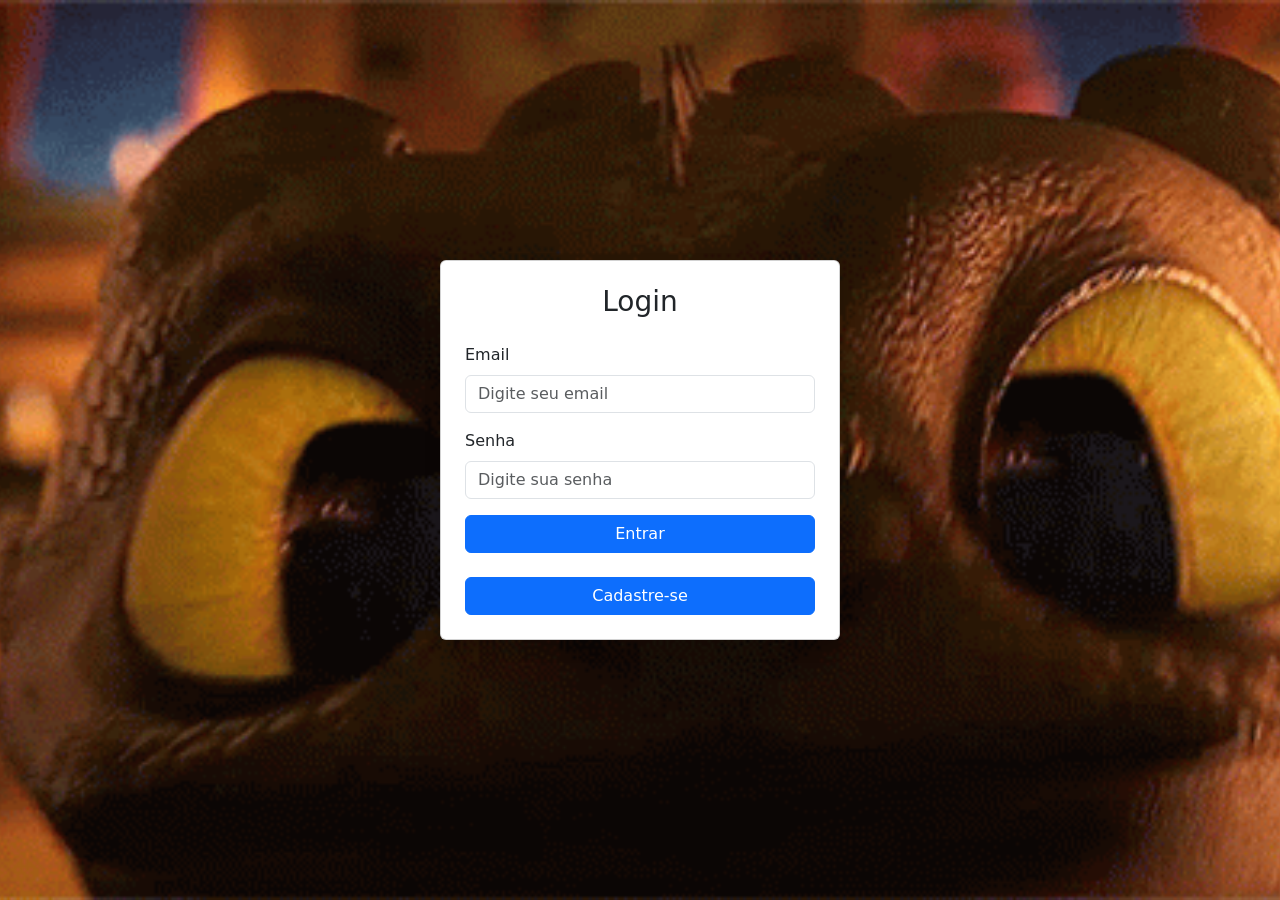
<file: index.html>
<!DOCTYPE html>
<html>
<head>
    <meta charset="UTF-8" />
    <title>Fórum Banguela de Como Treinar Seu Dragão</title>
 <link href="https://cdn.jsdelivr.net/npm/bootstrap@5.3.3/dist/css/bootstrap.min.css" rel="stylesheet">
<link rel="stylesheet" href="style.css">
</head>
<body>
    
<body id="corpo"class="bg-light">

  <div class="container d-flex justify-content-center align-items-center vh-100">
    <div class="card shadow p-4" style="width: 100%; max-width: 400px;">

      <h3 class="text-center mb-4">Login</h3>

      <form>
        <div class="mb-3">
          <label class="form-label">Email</label>
          <input type="email" class="form-control" placeholder="Digite seu email">
        </div>

        <div class="mb-3">
          <label class="form-label">Senha</label>
          <input type="password" class="form-control" placeholder="Digite sua senha">
        </div>

      </form>
<a href="pagina.html"></a>
<button type="button" class="btn btn-primary w-100" onclick="window.location.href='pagina.html'">Entrar</button>

<br>


<a href="home.html"></a>
<button type="button" class="btn btn-primary w-100" onclick="window.location.href='home.html'">Cadastre-se</small>
    </div>
  </div>


</div>




</body>
</html>
</file>
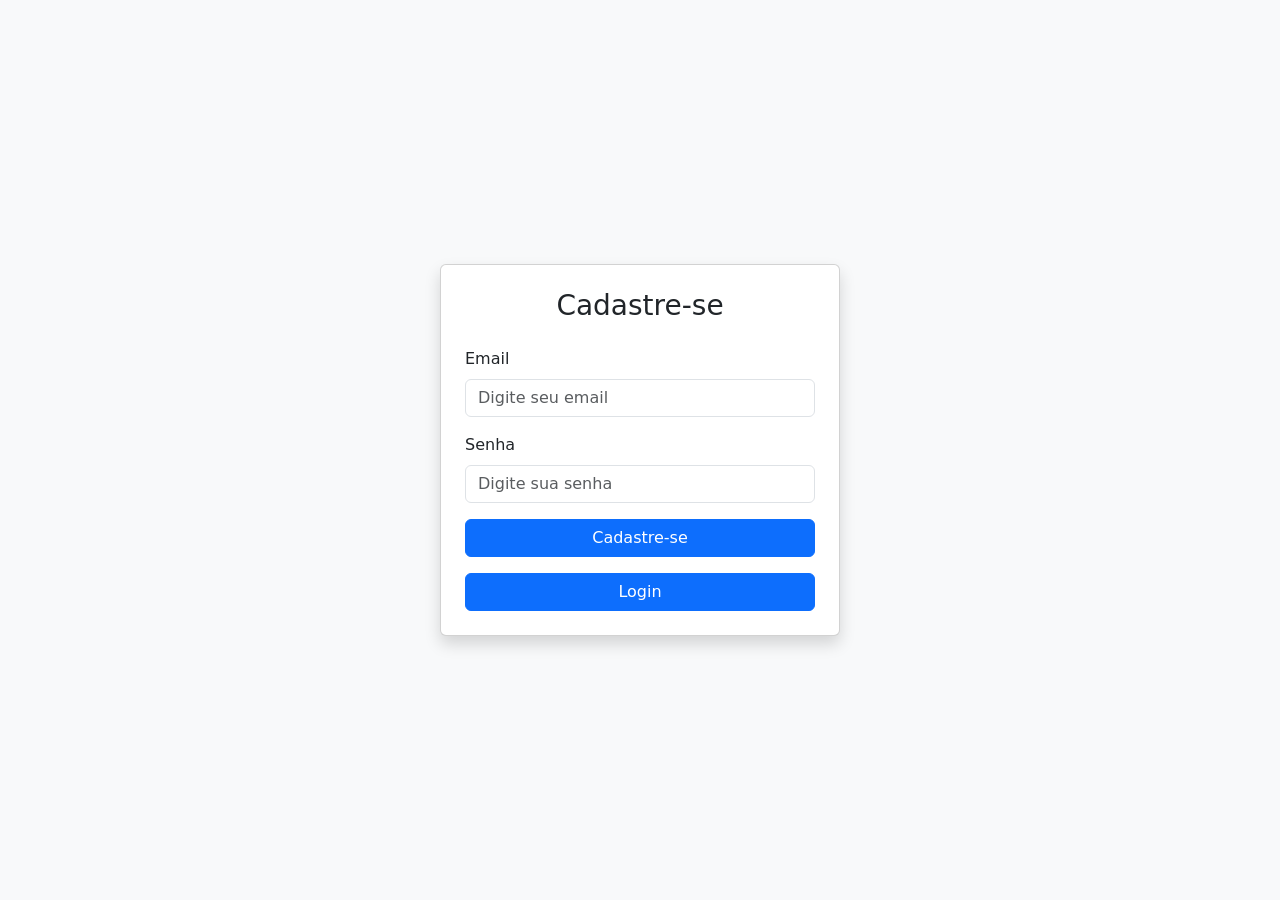
<file: home.html>
<!DOCTYPE html>
<html>
<head>
    <meta charset="UTF-8" />
    <title>Fórum Banguela de Como Treinar Seu Dragão</title>
 <link href="https://cdn.jsdelivr.net/npm/bootstrap@5.3.3/dist/css/bootstrap.min.css" rel="stylesheet">
<link rel="stylesheet" href="style.css">
</head>
<body>
    
<body class="bg-light">

  <div class="container d-flex justify-content-center align-items-center vh-100">
    <div class="card shadow p-4" style="width: 100%; max-width: 400px;">

      <h3 class="text-center mb-4">Cadastre-se</h3>

      <form>
        <div class="mb-3">
          <label class="form-label">Email</label>
          <input type="email" class="form-control" placeholder="Digite seu email">
        </div>

        <div class="mb-3">
          <label class="form-label">Senha</label>
          <input type="password" class="form-control" placeholder="Digite sua senha">
        </div>

<button type="button" class="btn btn-primary w-100" onclick="window.location.href='index.html'">Cadastre-se</button>
      </form>

      <div class="text-center mt-3">
       <button type="button" class="btn btn-primary w-100" onclick="window.location.href='index.html'">Login</button>
      </div>

    </div>
  </div>


</div>







</body>
</html>












</body>
</html>
</file>
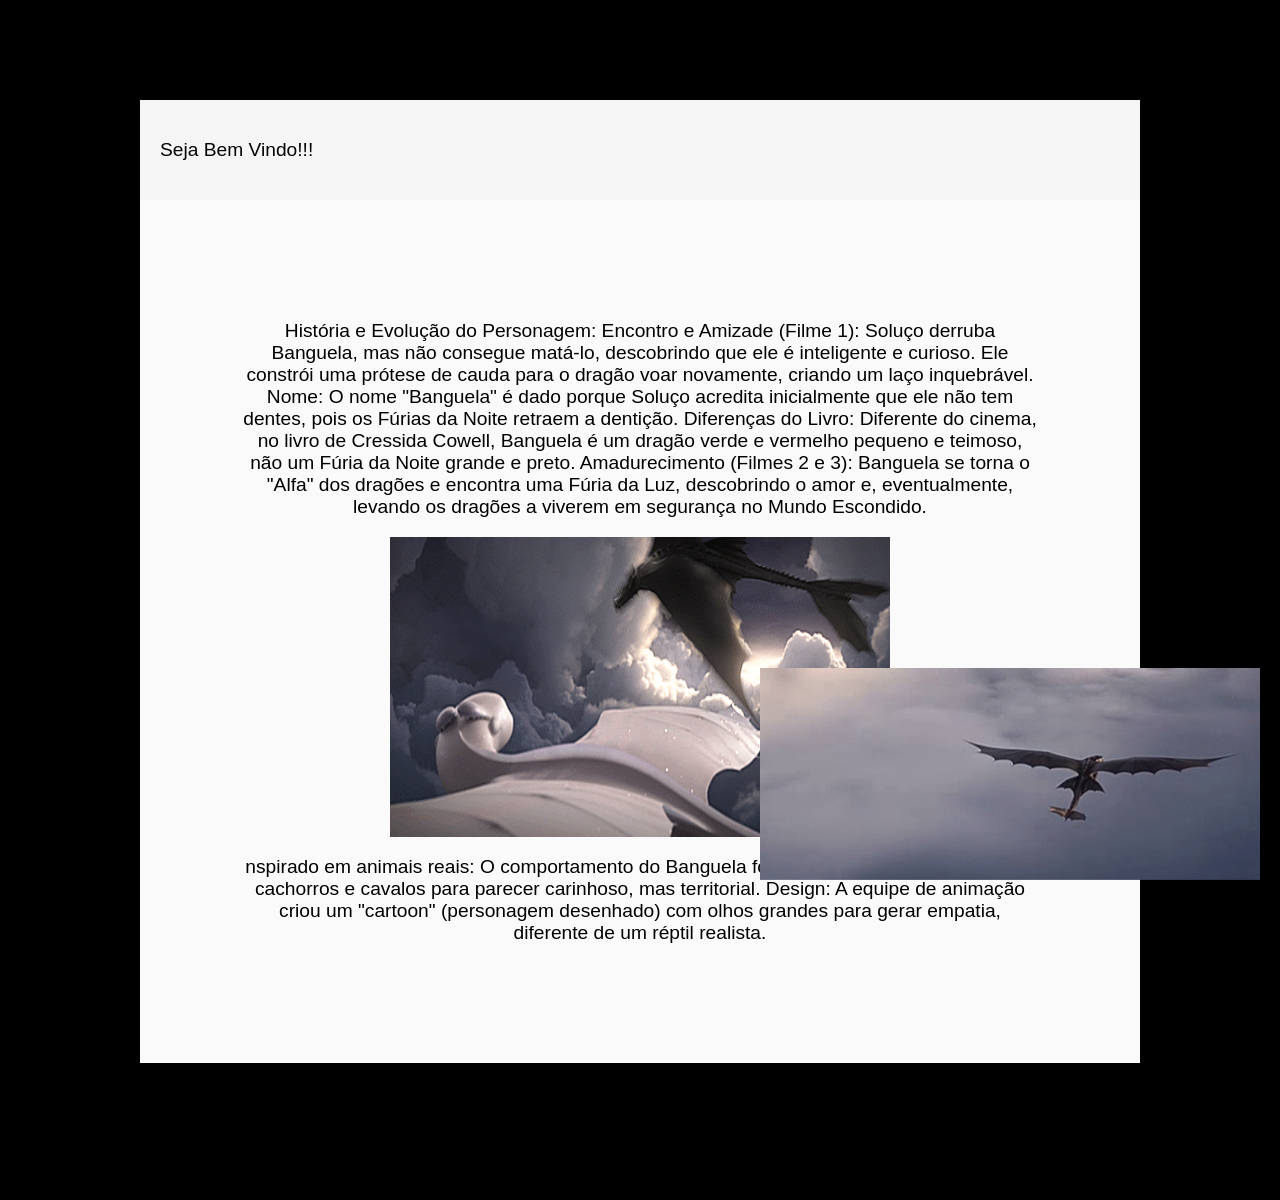
<file: pagina.html>
<html lang="en">
<head>
    <meta charset="UTF-8">
    <meta name="viewport" content="width=device-width, initial-scale=1.0">
    <title>Banguela</title>
    <link rel="stylesheet" href="style.css">
</head>
<body id="fundosite">
    <header>












    </header>

<div id="navbar">



<p>Seja Bem Vindo!!!</p>




</div>



<main id="texto"><p></p>


<div >



<p>História e Evolução do Personagem:
Encontro e Amizade (Filme 1): Soluço derruba Banguela, mas não consegue matá-lo, descobrindo que ele é inteligente e curioso. Ele constrói uma prótese de cauda para o dragão voar novamente, criando um laço inquebrável.
Nome: O nome "Banguela" é dado porque Soluço acredita inicialmente que ele não tem dentes, pois os Fúrias da Noite retraem a dentição.
Diferenças do Livro: Diferente do cinema, no livro de Cressida Cowell, Banguela é um dragão verde e vermelho pequeno e teimoso, não um Fúria da Noite grande e preto.
Amadurecimento (Filmes 2 e 3): Banguela se torna o "Alfa" dos dragões e encontra uma Fúria da Luz, descobrindo o amor e, eventualmente, levando os dragões a viverem em segurança no Mundo Escondido. </p>

</div>

<div>
    
<img src="assets/transferir (1).gif" alt="Descrição da imagem" width="500" height="300">

</div>




<div>

<p>

nspirado em animais reais: O comportamento do Banguela foi estudado com base em gatos, cachorros e cavalos para parecer carinhoso, mas territorial.
Design: A equipe de animação criou um "cartoon" (personagem desenhado) com olhos grandes para gerar empatia, diferente de um réptil realista.

</p>




</div>
























</main>














<footer id="banguela">
    <img src="banguela.gif" class="banguela">
</footer>






</body>

</html>
</file>
<file: style.css>
#corpo {
  background-image: url('assets/2.gif');
  background-size: cover;
  background-position: center;
  background-repeat: no-repeat;
}

.banguela{

  width: 500px;
  position: fixed;
  bottom: 20px;
  right: 20px;
}



#fundosite{
background-color: black;
color: azure;
  background-size: cover;
  background-position: center;
  background-repeat: no-repeat;
width: 800px;
height: 1000px;
font-family: 'Gill Sans', 'Gill Sans MT', Calibri, 'Trebuchet MS', sans-serif;
margin: 0 auto;
width: 1000px;
height: 1000px;
padding: 100px;

font-size: larger;

}


#texto{
background-color: rgb(250, 250, 250);
text-align: center;
color: rgb(0, 0, 0);
padding: 100px;


}

#navbar{
background-color: rgb(245, 245, 245);

color: rgb(5, 5, 5);

display: flex;

justify-content: space-between;

align-items: center;

padding: 20px;

font-family: 'Segoe UI', Tahoma, Geneva, Verdana, sans-serif;

text-align: center
 ;


}
</file>
